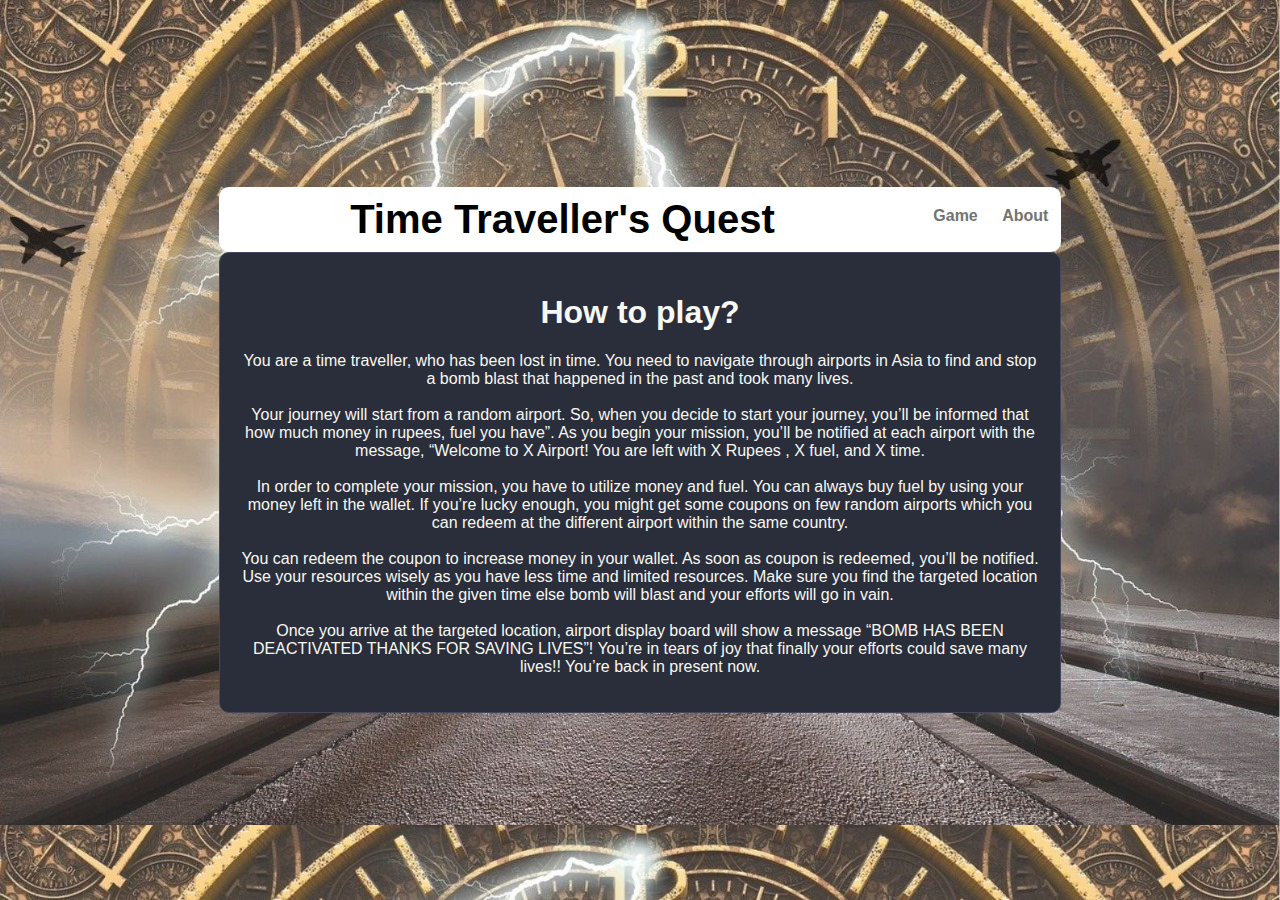
<file: Frontend/about.html>
<!DOCTYPE html>
<html lang="en">
<head>
    <meta charset="UTF-8">
    <title>About Game</title>
    <link rel="stylesheet" href="styleabout.css">
</head>
<body>
    <div id="container">
        <nav id="navbar">
            <div id="title">Time Traveller's Quest</div>
            <div id="about">
                <div id="nav">
                <a href="index.html">Game</a>
                <a href="about.html">About</a>
                    </div>
            </div>
        </nav>
        <main id="about-main">
            <section>
                <h1>How to play?</h1>
                <p>You are a time traveller, who has been lost in time. You need to navigate through airports in Asia to
find and stop a bomb blast that happened in the past and took many lives.<br><br>

Your journey will start from a random airport. So, when
you decide to start your journey, you’ll be informed that how much money in rupees, fuel you have”.
As you begin your mission, you’ll be notified at each airport with the
message, “Welcome to X Airport! You are left with X Rupees , X fuel, and X time.<br><br>

In order to complete your mission, you have to utilize money and fuel. You can always buy
fuel by using your money left in the wallet. If you’re lucky enough, you might get some
coupons on few random airports which you can redeem at the different airport within the same
country.<br><br>

You can redeem the coupon to increase money in your wallet. As soon as coupon is
redeemed, you’ll be notified. Use your resources wisely as you have less time and limited resources.
Make sure you find the targeted location within the given time else bomb will blast and your efforts
will go in vain.<br>
<br>
Once you arrive at the targeted location, airport display board will show a message “BOMB HAS
BEEN DEACTIVATED THANKS FOR SAVING LIVES”!

You’re in tears of joy that finally your efforts could save many lives!! You’re back in present now.</p>
            </section>
        </main>
    </div>
</body>
</html>
</file>
<file: Frontend/styleabout.css>
body {
    margin: 0;
    padding: 0;
    display: flex;
    justify-content: center;
    align-items: center;
    height: 100vh;
    background-image: url("time2.jpg");
    font-family: Arial, sans-serif;
    background-attachment: fixed;
    overflow: auto;
    background-color: #1e1e2e;
    color: #e0e0e0;
}


#about-main {
    grid-area: main;
    padding: 20px;
    max-width: 800px;
    justify-content: center;
    align-content: center;
    background-color: #2a2e3b;
    border: 1px solid #44475a;
    border-radius: 10px;
    text-align: center;
    color: #f8f8f2;
}

#navbar {
    display: flex;
    justify-content: center;
    background-color: #FFFFFF;
    color: #282a36;
    padding: 10px;
    border-radius: 10px;
    font-weight: bold;
}
#nav{
    justify-content: right;
    text-align: right;
    padding: 10px;
    width: 170%;
}
#navbar a {
 text-decoration: none;
    color: #555555;
    position: relative;
    transition: color 0.3s ease;
}

#navbar a::after {
    content: "";
    position: absolute;
    left: 0;
    bottom: -2px;
    width: 0;
    height: 2px;
    background-color: #007BFF;
    transition: width 0.3s ease;
}

#navbar a:hover {
    color: #007BFF;
}

#navbar a:hover::after {
    width: 100%;
}

#title {
    font-size: 2.5rem;
    color: #000000;
}

#about a {
    font-size: 1rem;
    color: #727472;
    text-decoration: none;
    margin-left: 20px;
    font-weight: bold; /
}
</file>
